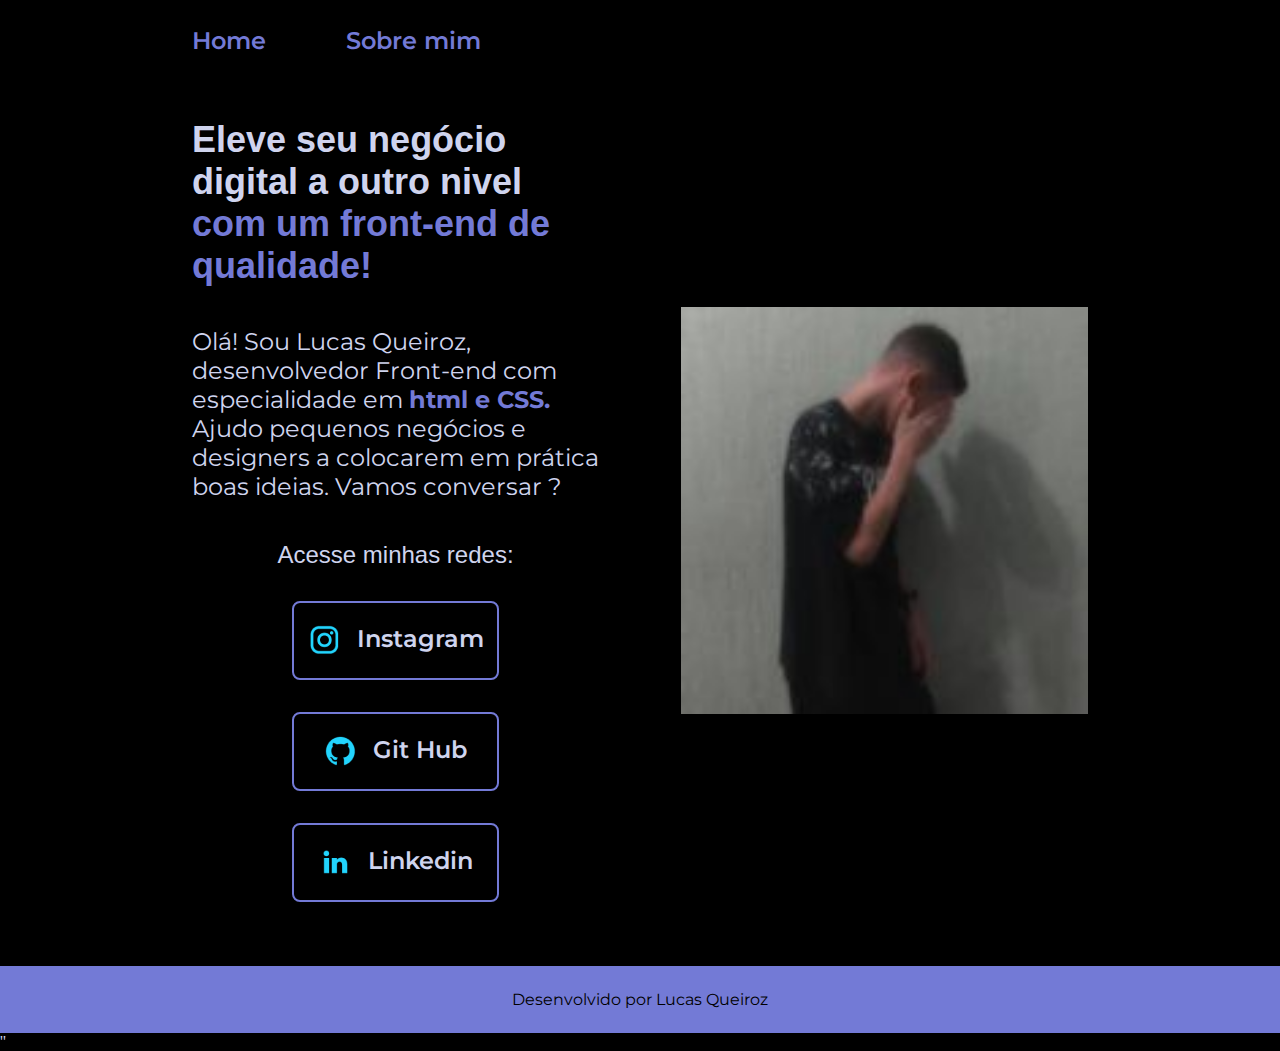
<file: index.html>
<!DOCTYPE html>
<html lang="pt-br">
<head>
    <meta charset="UTF-8">
    <meta name="viewport" content="width=device-width, initial-scale=1.0">
    <link rel="stylesheet" href="./styles/style2.css">
    <title>Portifolio</title>
</head>
<body>

    <header class="cabecalho">
        <nav class="cabecalho__menu">
            <a class="cabecalho__menu__link" href="index.html">Home</a>
            <a class="cabecalho__menu__link" href="sobre-mim.html">Sobre mim</a>
        </nav>
    </header>
    <main class="apresentacao">
        <section class="apresentacao__conteudo">
            <h1 class="apresentacao__conteudo__titulo">Eleve seu negócio digital a outro nivel<strong class="titulo"> com um front-end de qualidade!</strong></h1>

            <p class="apresentacao__conteudo__texto">Olá! Sou Lucas Queiroz, desenvolvedor Front-end com especialidade em <strong class="paragrafo">html e CSS.</strong> Ajudo pequenos negócios e designers a colocarem em prática boas ideias. Vamos conversar ?</p>
            <div class="apresentacao__links">
                <h2 class="apresentacao__links__subtitulo">Acesse minhas redes:</h2>
                <a class="apresentacao__links__navegacao" href="https://www.instagram.com/lucas_qo9/" target="_blank"><img src="img/instagram.png" alt="logo instagram"> Instagram</a>
                <a class="apresentacao__links__navegacao" href="https://github.com/lucasqueirozc" target="_blank"><img src="img/github.png" alt="logo git hub"> Git Hub
                </a>
                <a class="apresentacao__links__navegacao" href="https://www.linkedin.com/in/lucas-queiroz-64b897272/" target="_blank">
                    <img src="img/linkedin.png" alt="logo linkedin"> Linkedin
                </a>
            </div>
        </section>
        <img class="apresentacao__imagem" src="img/capa.jpg" alt="minha foto">
    </main>
    <footer class="rodape">
        <p> Desenvolvido por Lucas Queiroz</p>
    </footer>
    
</body>
</html>''
</file>
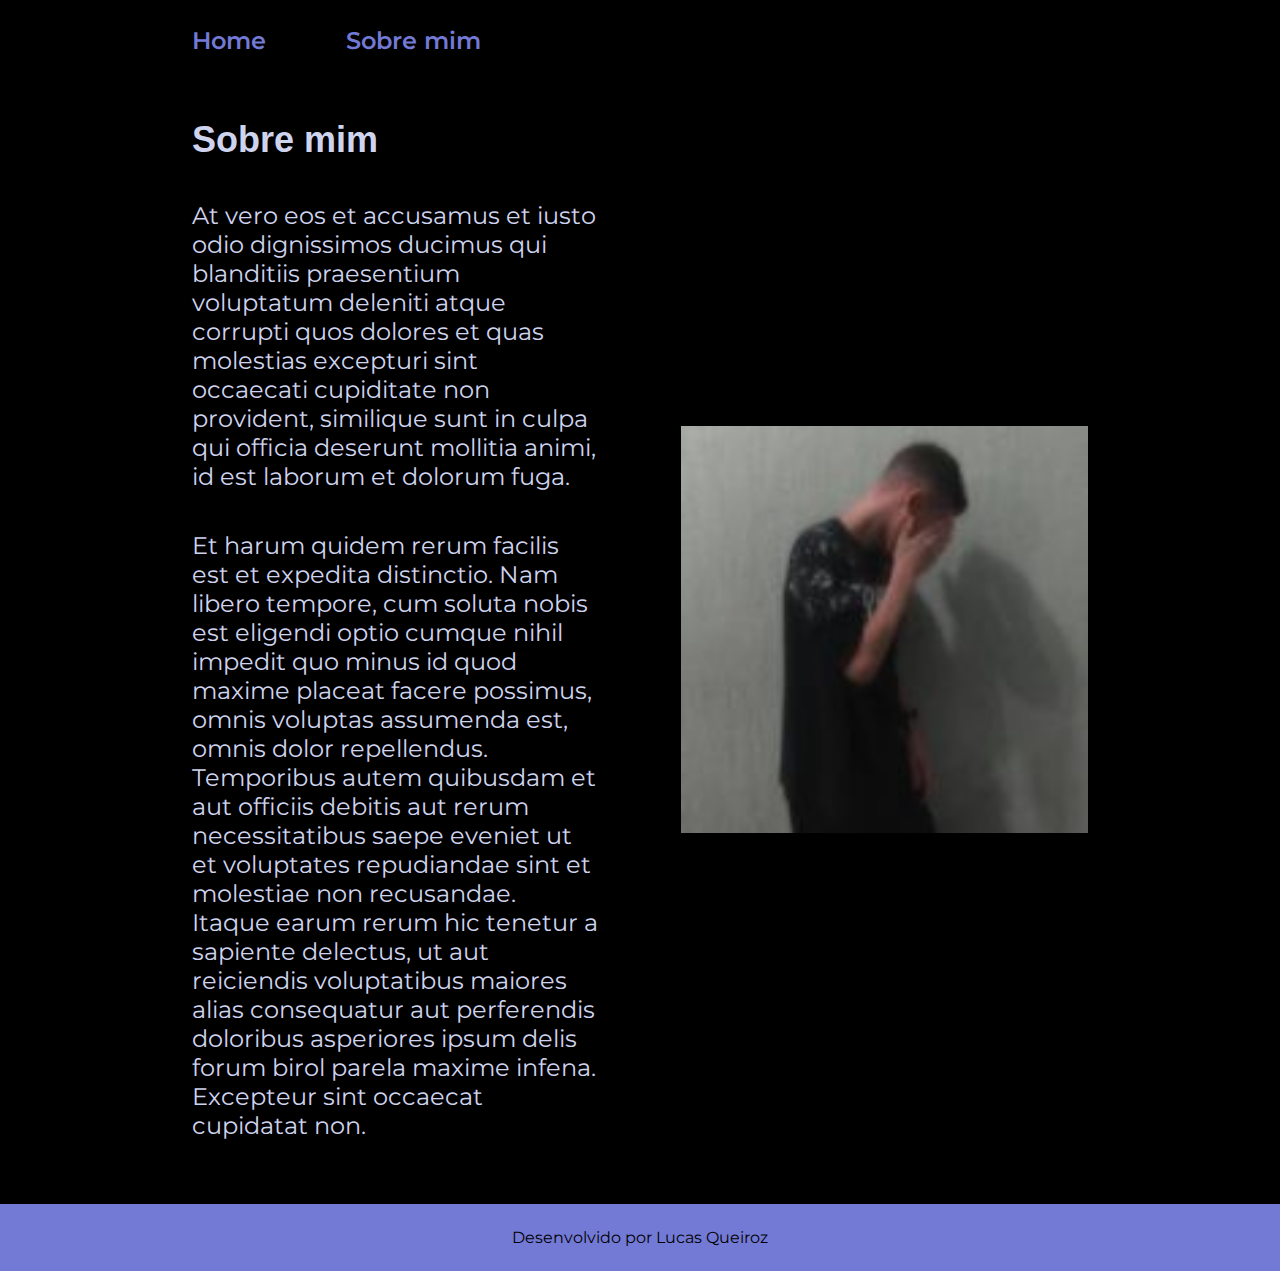
<file: sobre-mim.html>
<!DOCTYPE html>
<html lang="pt-br">
<head>
    <meta charset="UTF-8">
    <meta name="viewport" content="width=device-width, initial-scale=1.0">
    <link rel="stylesheet" href="styles/style2.css">
    <title>Sobre Mim</title>
</head>
<body>
    <header class="cabecalho">
        <nav class="cabecalho__menu">
            <a class="cabecalho__menu__link" href="index.html">Home</a>
            <a class="cabecalho__menu__link" href="sobre-mim.html">Sobre mim</a>
    </header>

    <main class="apresentacao">
        <section class="apresentacao__conteudo">
            <h1 class="apresentacao__conteudo__titulo">Sobre mim</h1>
            <p class="apresentacao__conteudo__texto">At vero eos et accusamus et iusto odio dignissimos ducimus qui blanditiis praesentium voluptatum deleniti atque corrupti quos dolores et quas molestias excepturi sint occaecati cupiditate non provident, similique sunt in culpa qui officia deserunt mollitia animi, id est laborum et dolorum fuga.</p>
            <p class="apresentacao__conteudo__texto">Et harum quidem rerum facilis est et expedita distinctio. Nam libero tempore, cum soluta nobis est eligendi optio cumque nihil impedit quo minus id quod maxime placeat facere possimus, omnis voluptas assumenda est, omnis dolor repellendus. Temporibus autem quibusdam et aut officiis debitis aut rerum necessitatibus saepe eveniet ut et voluptates repudiandae sint et molestiae non recusandae. Itaque earum rerum hic tenetur a sapiente delectus, ut aut reiciendis voluptatibus maiores alias consequatur aut perferendis doloribus asperiores ipsum delis forum birol parela maxime infena. Excepteur sint occaecat cupidatat non.</p>
        </section>
        <img class="apresentacao__imagem" src="img/capa.jpg" alt="minha foto">
    </main>

    <footer class="rodape">
        <p> Desenvolvido por Lucas Queiroz</p>
    </footer>
</html>
</file>
<file: styles/style2.css>
@import url('https://fonts.googleapis.com/css2?family= Krona +One & display=swap');
@import url('https://fonts.googleapis.com/css2?family= Montserrat & display=swap') ;

:root {
    --cor-primaria: #000000;
    --cor-secundaria: #cfd4ee;
    --cor-terciaria: #737ad6;
    --cor-hover: #221c3a;

    --fonte-primaria: 'Krona One', sans-serif;
    --fonte-secundaria: 'Montserrat', sans-serif;
}

*{
    margin: 0;
    padding: 0;
}
body{
    box-sizing: border-box;
    background-color: var(--cor-primaria) ;
    color: var(--cor-secundaria);
}

.cabecalho{
    padding: 2% 0% 0% 15%;
}

.cabecalho__menu{
    display: flex;
    gap: 80px;
}

.cabecalho__menu__link{
    font-family: var(--fonte-secundaria);
    font-weight: 600;
    font-size: 1.5rem;
    color: var(--cor-terciaria);
    text-decoration: none;
}

.cabecalho__menu__link:hover{
    background-color: var(--cor-hover);
}

.apresentacao{
    padding: 5% 15%;
    display: flex;
    align-items: center;
    justify-content: space-between;
    gap: 82px;
}

.apresentacao__conteudo{
    width: 50%;
    display: flex;
    flex-direction: column;
    gap: 40px;
}

.apresentacao__conteudo__titulo{
    font-size: 2.25rem;
    font-family: var(--fonte-primaria);
}

.titulo{
    color: var(--cor-terciaria);
}

.apresentacao__conteudo__texto{
    font-size: 1.5rem;
    font-family: var(--fonte-secundaria);
}

.paragrafo{
    color: var(--cor-terciaria);
}

.apresentacao__links{
    display: flex;
    flex-direction: column;
    justify-content: space-between;
    align-items: center;
    gap: 32px   ;
}

.apresentacao__links__subtitulo{
    font-family: var(--fonte-primaria);
    font-weight: 400;
    font-size: 1.5rem;
}

.apresentacao__links__navegacao{
    /* height: 79px; */
    display: flex;
    justify-content: center;
    gap: 16px;
    border: 2px solid var(--cor-terciaria);
    width: 50%;
    text-align: center;
    border-radius: 8px;
    font-size: 1.5rem;
    font-weight: 600;
    padding: 21.5px 0; /* o primeiro = 21,5 altura o segundo = 0 é a largura*/
    color: var(--cor-secundaria);
    text-decoration: none;
    font-family: var(--fonte-secundaria);
}

.apresentacao__links__link:hover{
    background-color: var(--cor-hover);
}

.rodape{
    text-align: center;
    padding: 24px;
    color: var(--cor-primaria) ;
    background-color: var(--cor-terciaria);
    font-family: var(--fonte-secundaria);
    font-size: 1rem;
    font-weight: 400;
}

.apresentacao__imagem{
    width: 50%;
}

@media (max-width: 1200px) {
    .cabecalho{
        padding: 10%;
    }
    
    .cabecalho__menu{
        justify-content: center;
    }

    .apresentacao{
        flex-direction: column-reverse;
        padding: 5%;
    }

    .apresentacao__conteudo{
        width: auto;
    }
}
</file>
